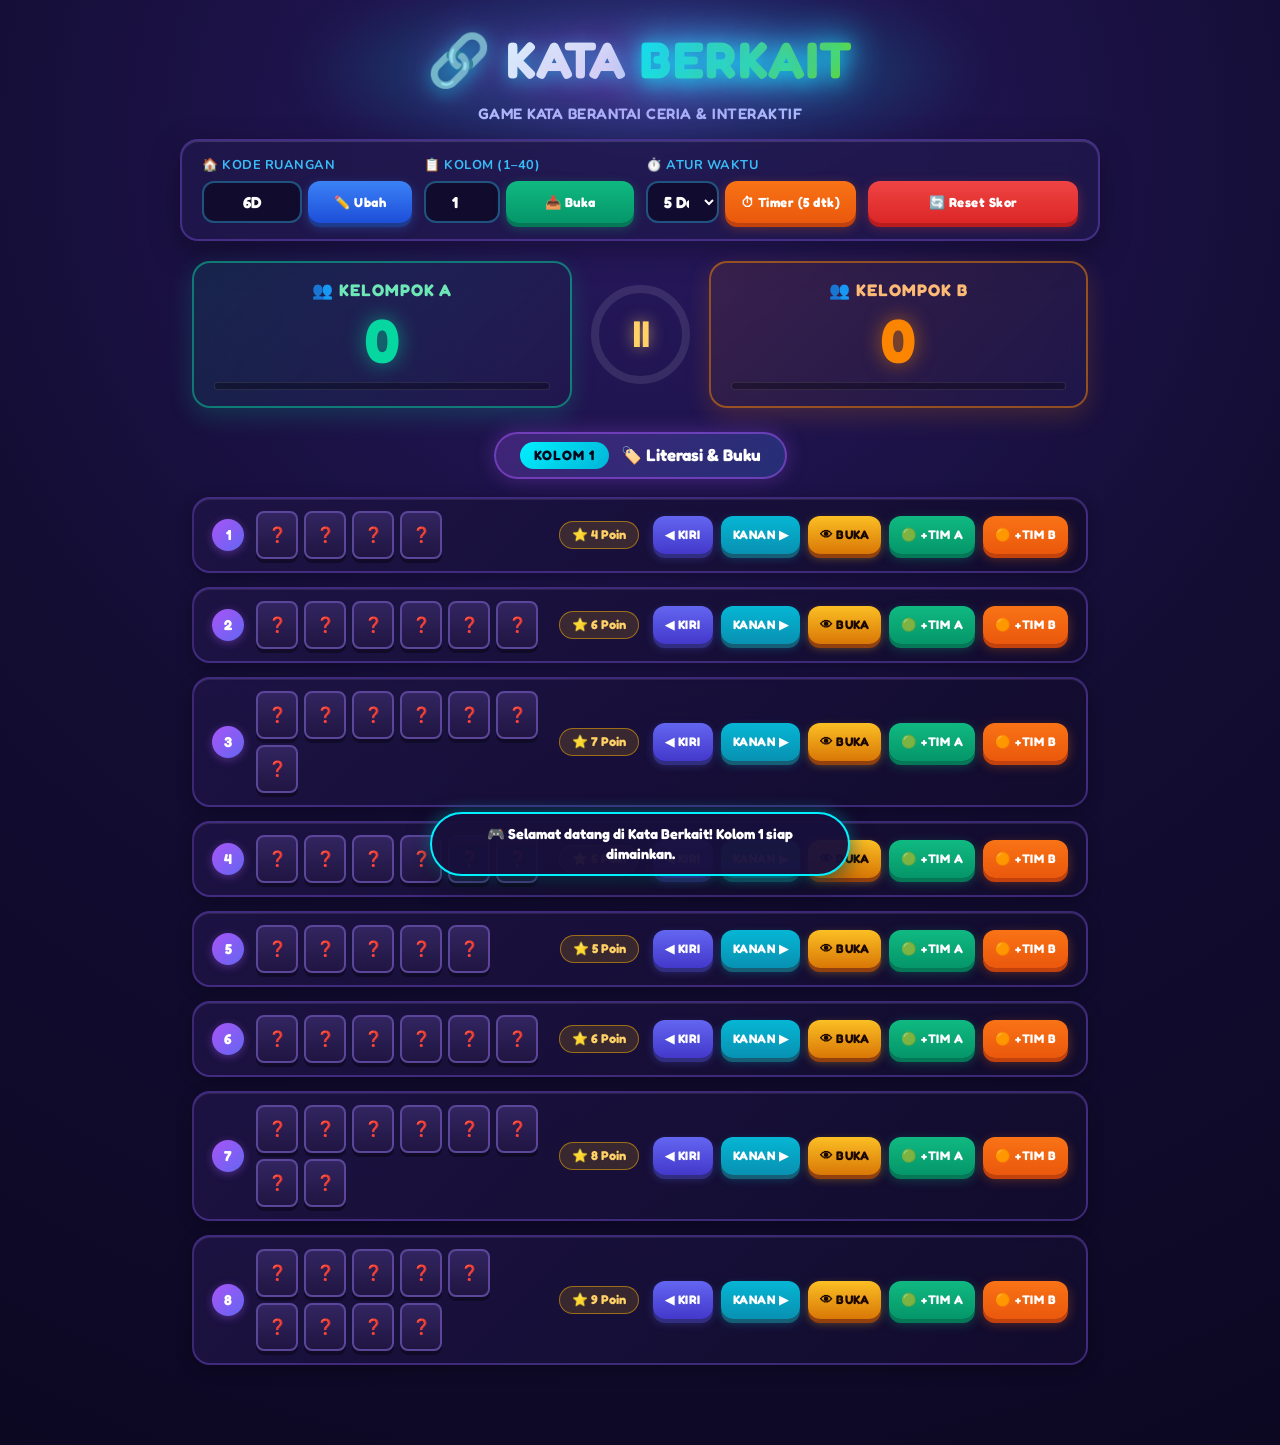
<file: index.html>
<!DOCTYPE html>
<html lang="id">
<head>
  <meta charset="UTF-8" />
  <meta name="viewport" content="width=device-width, initial-scale=1.0" />
  <title>Kata Berkait – Game Interaktif Kelompok</title>
  <meta name="description" content="Game Kata Berkait interaktif untuk dua kelompok. Tebak kata berantai, raih poin tertinggi!" />
  <link rel="preconnect" href="https://fonts.googleapis.com" />
  <link rel="preconnect" href="https://fonts.gstatic.com" crossorigin />
  <link href="https://fonts.googleapis.com/css2?family=Fredoka:wght@400;500;600;700&family=Nunito:wght@400;600;700;800;900&display=swap" rel="stylesheet" />
  <link rel="stylesheet" href="style.css" />
</head>
<body>

<!-- Animated Background Particles -->
<div class="particles" id="particles"></div>

<!-- Header -->
<header class="site-header">
  <div class="header-glow"></div>
  <div class="logo-wrap">
    <h1 class="logo-text">🔗 KATA <span class="accent">BERKAIT</span></h1>
  </div>
  <p class="logo-sub">Game Kata Berantai Ceria &amp; Interaktif</p>
</header>

<!-- Control Panel -->
<section class="control-panel glass-card">
  <div class="control-grid">
    <div class="control-item">
      <label class="ctrl-label" for="roomCode">🏠 Kode Ruangan</label>
      <div class="input-btn-group">
        <input id="roomCode" class="ctrl-input" type="text" value="6D" maxlength="6" placeholder="6D" />
        <button class="btn btn-blue btn-action" onclick="changeRoomCode()" id="btnUbahKode">✏️ Ubah</button>
      </div>
    </div>
    <div class="control-item">
      <label class="ctrl-label" for="colSelect">📋 Kolom (1–40)</label>
      <div class="input-btn-group">
        <input id="colSelect" class="ctrl-input ctrl-input--sm" type="number" min="1" max="40" value="1" />
        <button class="btn btn-green btn-action" onclick="loadSoal()" id="btnLoadSoal">📥 Buka</button>
      </div>
    </div>
    <div class="control-item">
      <label class="ctrl-label" for="timerDuration">⏱️ Atur Waktu</label>
      <div class="input-btn-group">
        <select id="timerDuration" class="ctrl-input" onchange="changeTimerDuration()">
          <option value="5" selected>5 Detik</option>
          <option value="10">10 Detik</option>
          <option value="15">15 Detik</option>
          <option value="20">20 Detik</option>
          <option value="25">25 Detik</option>
          <option value="30">30 Detik</option>
        </select>
        <button class="btn btn-orange pulse-btn btn-action" onclick="startTimer()" id="btnTimer">⏱️ Mulai</button>
      </div>
    </div>
    <div class="control-item control-item--actions">
      <button class="btn btn-red btn-action-wide" onclick="resetSkor()" id="btnReset">🔄 Reset Skor</button>
    </div>
  </div>
</section>

<!-- Scoreboard -->
<section class="scoreboard">
  <div class="score-card glass-card team-a" id="scoreCardA">
    <div class="team-label">👥 KELOMPOK A</div>
    <div class="team-score" id="scoreA">0</div>
    <div class="team-bar"><div class="team-bar-fill bar-a" id="barA" style="width:0%"></div></div>
  </div>

  <!-- Timer Circle -->
  <div class="timer-wrap">
    <svg class="timer-ring" viewBox="0 0 120 120">
      <circle class="ring-bg" cx="60" cy="60" r="52"/>
      <circle class="ring-progress" id="ringProgress" cx="60" cy="60" r="52"
              stroke-dasharray="326.7" stroke-dashoffset="326.7"/>
    </svg>
    <div class="timer-display" id="timerDisplay">⏸</div>
  </div>

  <div class="score-card glass-card team-b" id="scoreCardB">
    <div class="team-label">👥 KELOMPOK B</div>
    <div class="team-score" id="scoreB">0</div>
    <div class="team-bar"><div class="team-bar-fill bar-b" id="barB" style="width:0%"></div></div>
  </div>
</section>

<!-- Game Board -->
<main class="game-board" id="gameBoard">
  <div class="board-title">📌 Soal Belum Dimuat — Klik "Load Soal" untuk Memulai</div>
</main>

<!-- Toast Notification -->
<div class="toast" id="toast"></div>

<!-- Modal Konfirmasi -->
<div class="modal-overlay" id="modalOverlay">
  <div class="modal glass-card">
    <div class="modal-icon" id="modalIcon">⚠️</div>
    <h2 class="modal-title" id="modalTitle">Konfirmasi</h2>
    <p class="modal-msg" id="modalMsg">Yakin reset semua skor?</p>
    <div class="modal-actions">
      <button class="btn btn-red" onclick="confirmModal()" id="btnConfirmYes">✔ Ya, Lanjutkan</button>
      <button class="btn btn-blue" onclick="closeModal()">✖ Batal</button>
    </div>
  </div>
</div>

<!-- Winner Banner -->
<div class="winner-overlay" id="winnerOverlay">
  <div class="winner-card glass-card">
    <div class="fireworks" id="fireworks"></div>
    <div class="winner-crown">🏆</div>
    <h2 class="winner-title" id="winnerTitle">KELOMPOK A MENANG!</h2>
    <p class="winner-score" id="winnerScore">Skor: 42</p>
    <button class="btn btn-green" onclick="closeWinner()">🎮 Main Lagi</button>
  </div>
</div>

<script src="soal-data.js"></script>
<script src="app.js"></script>
</body>
</html>
</file>
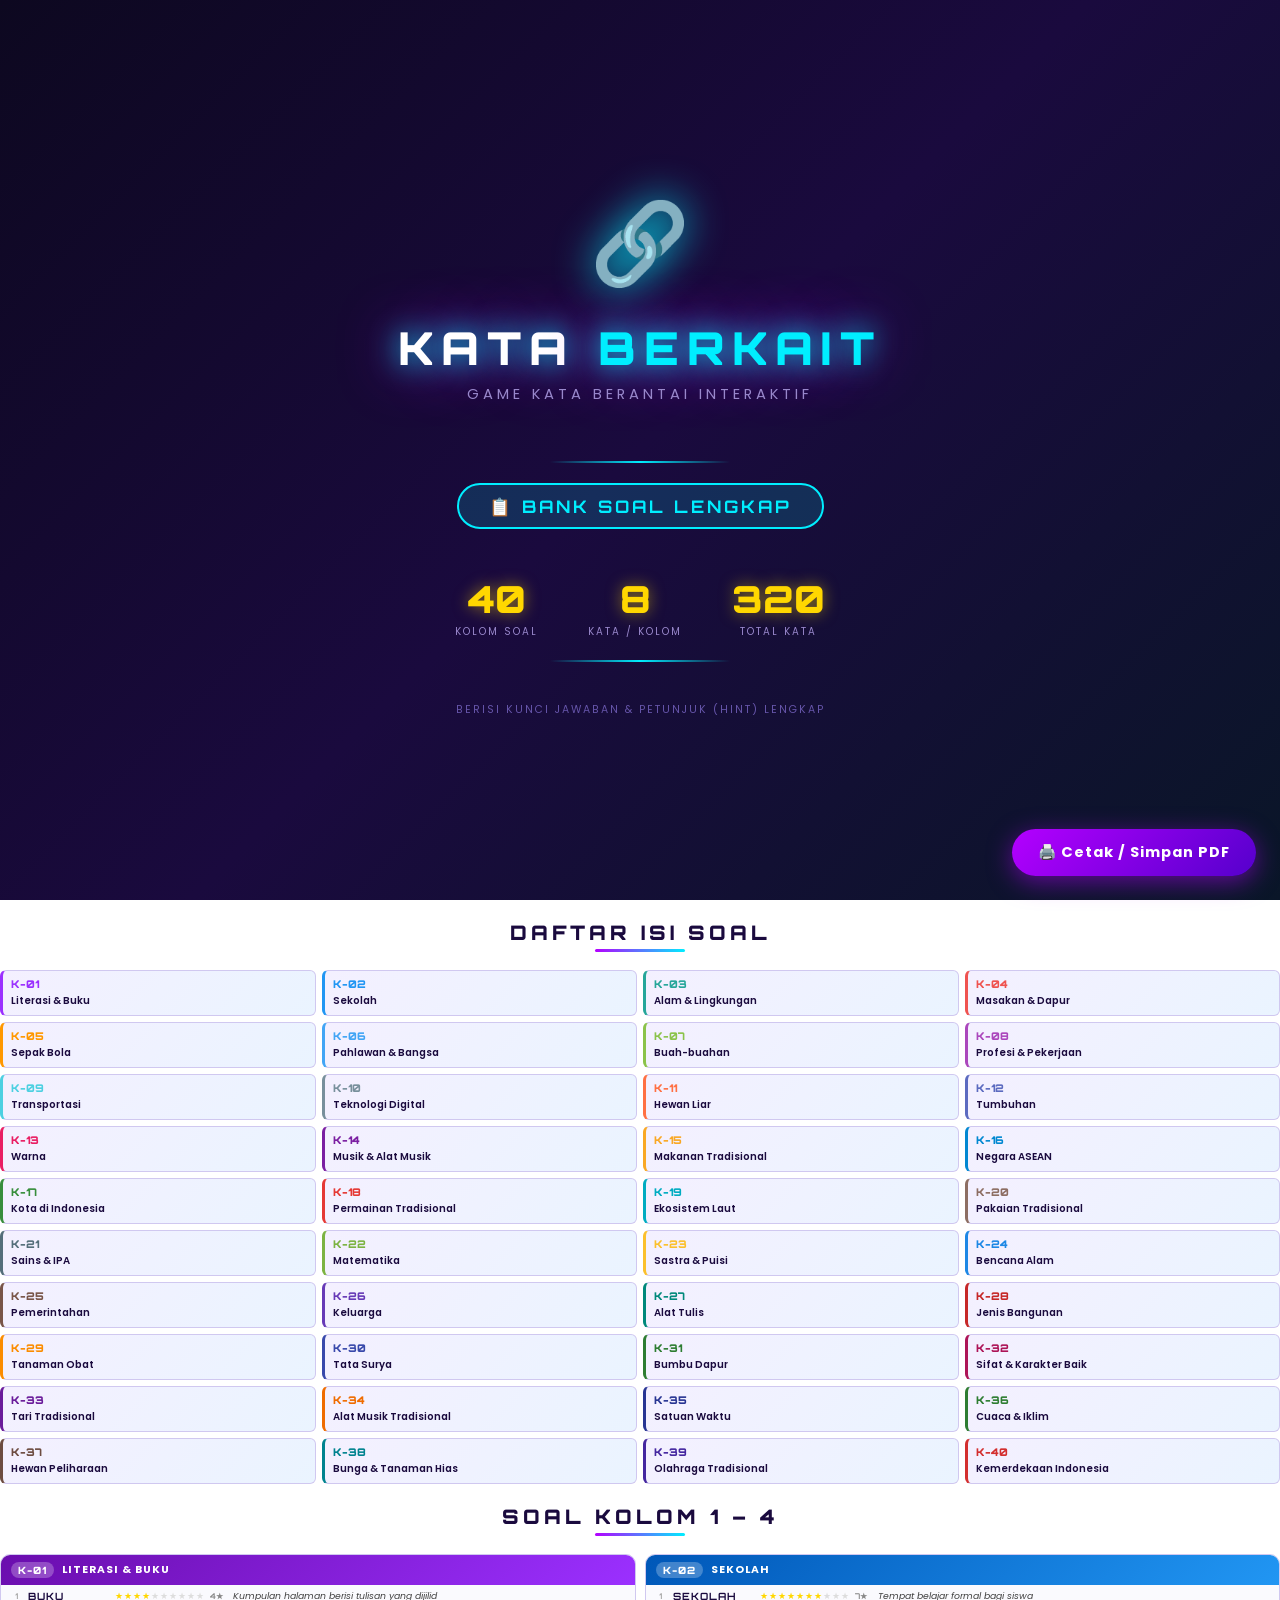
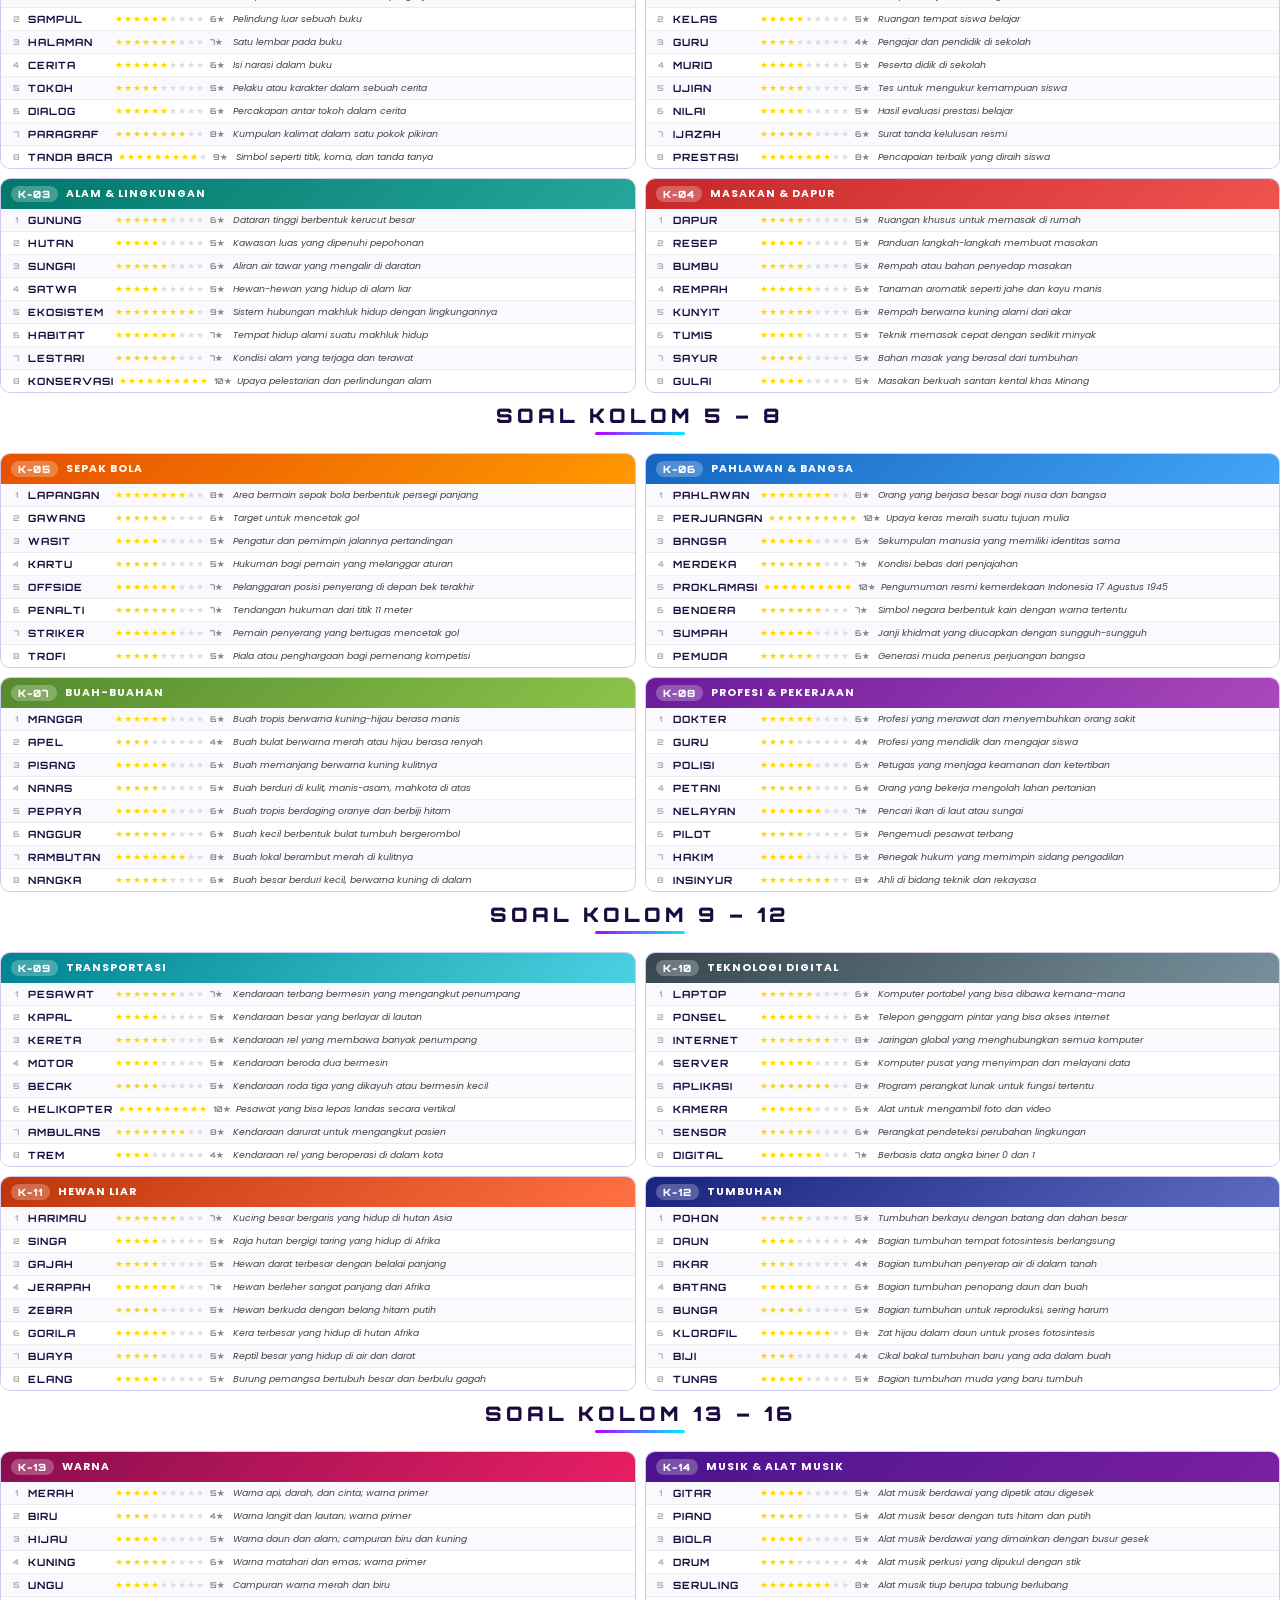
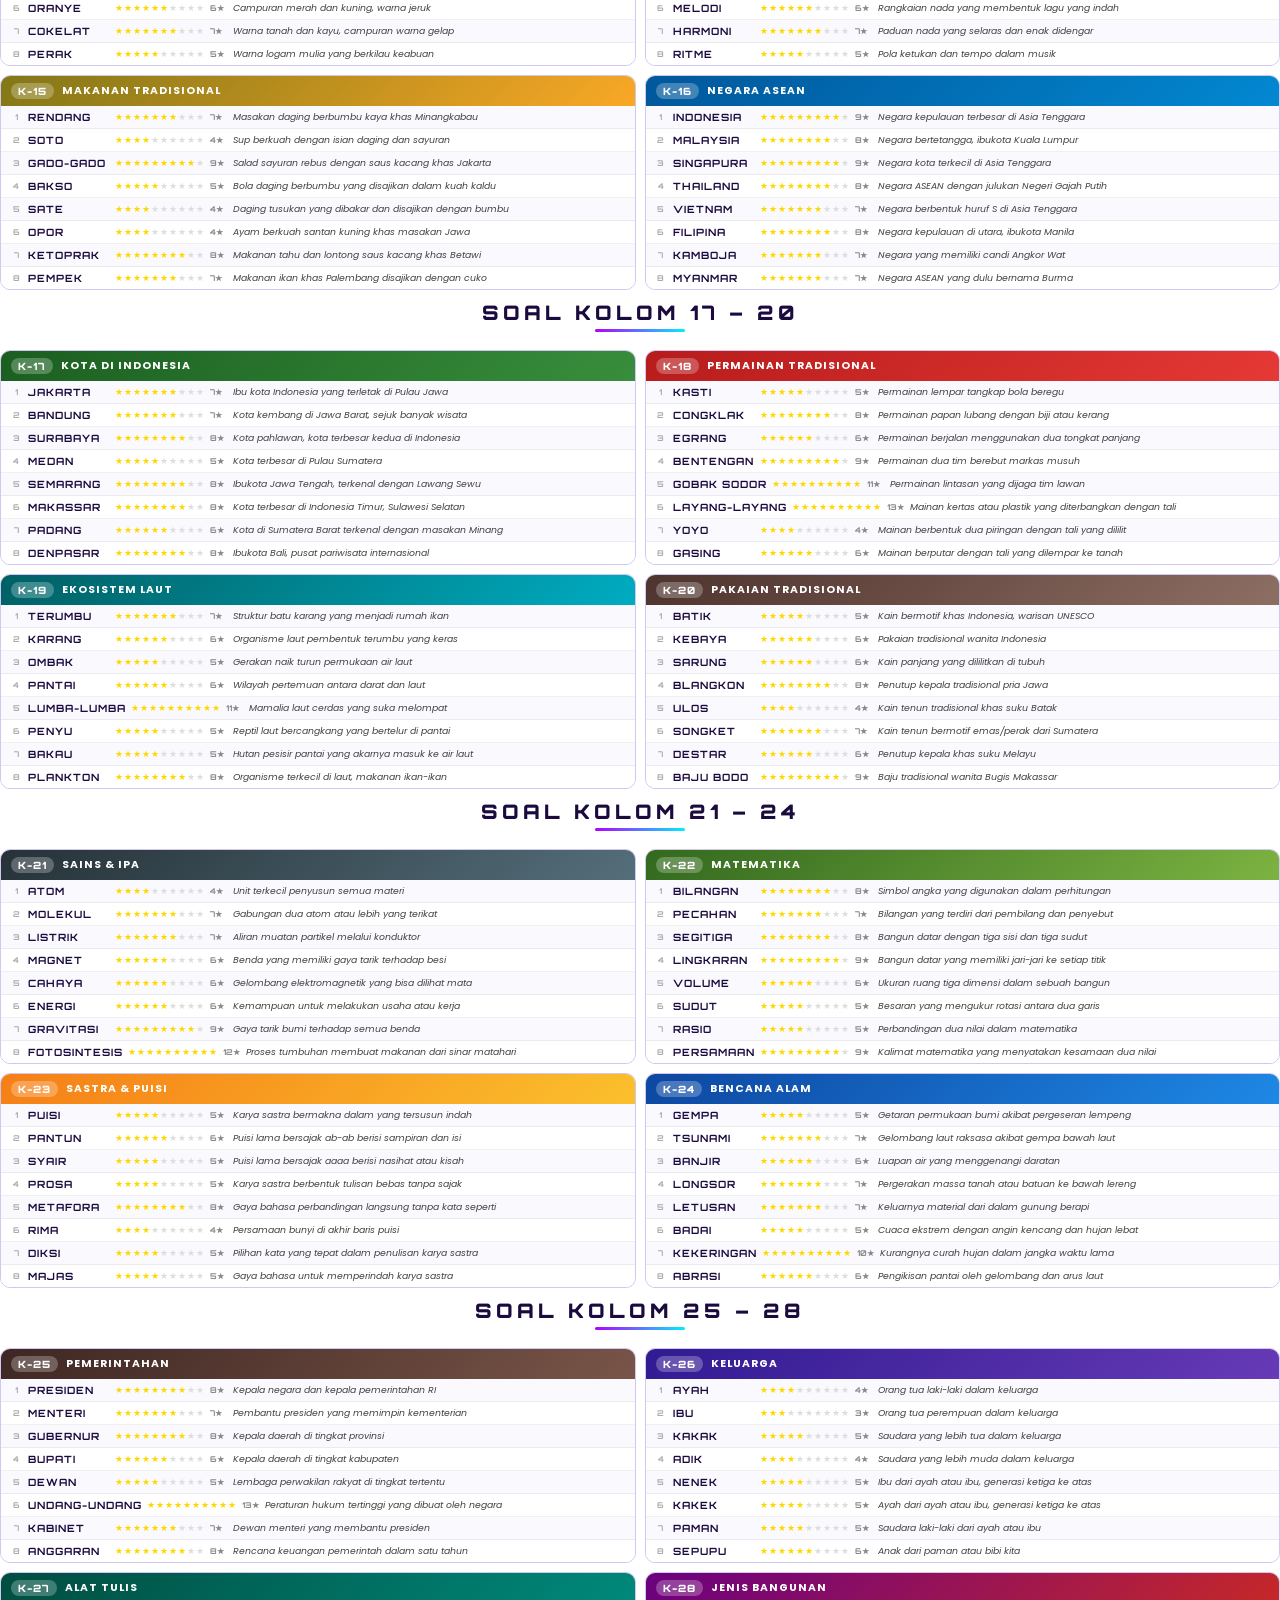
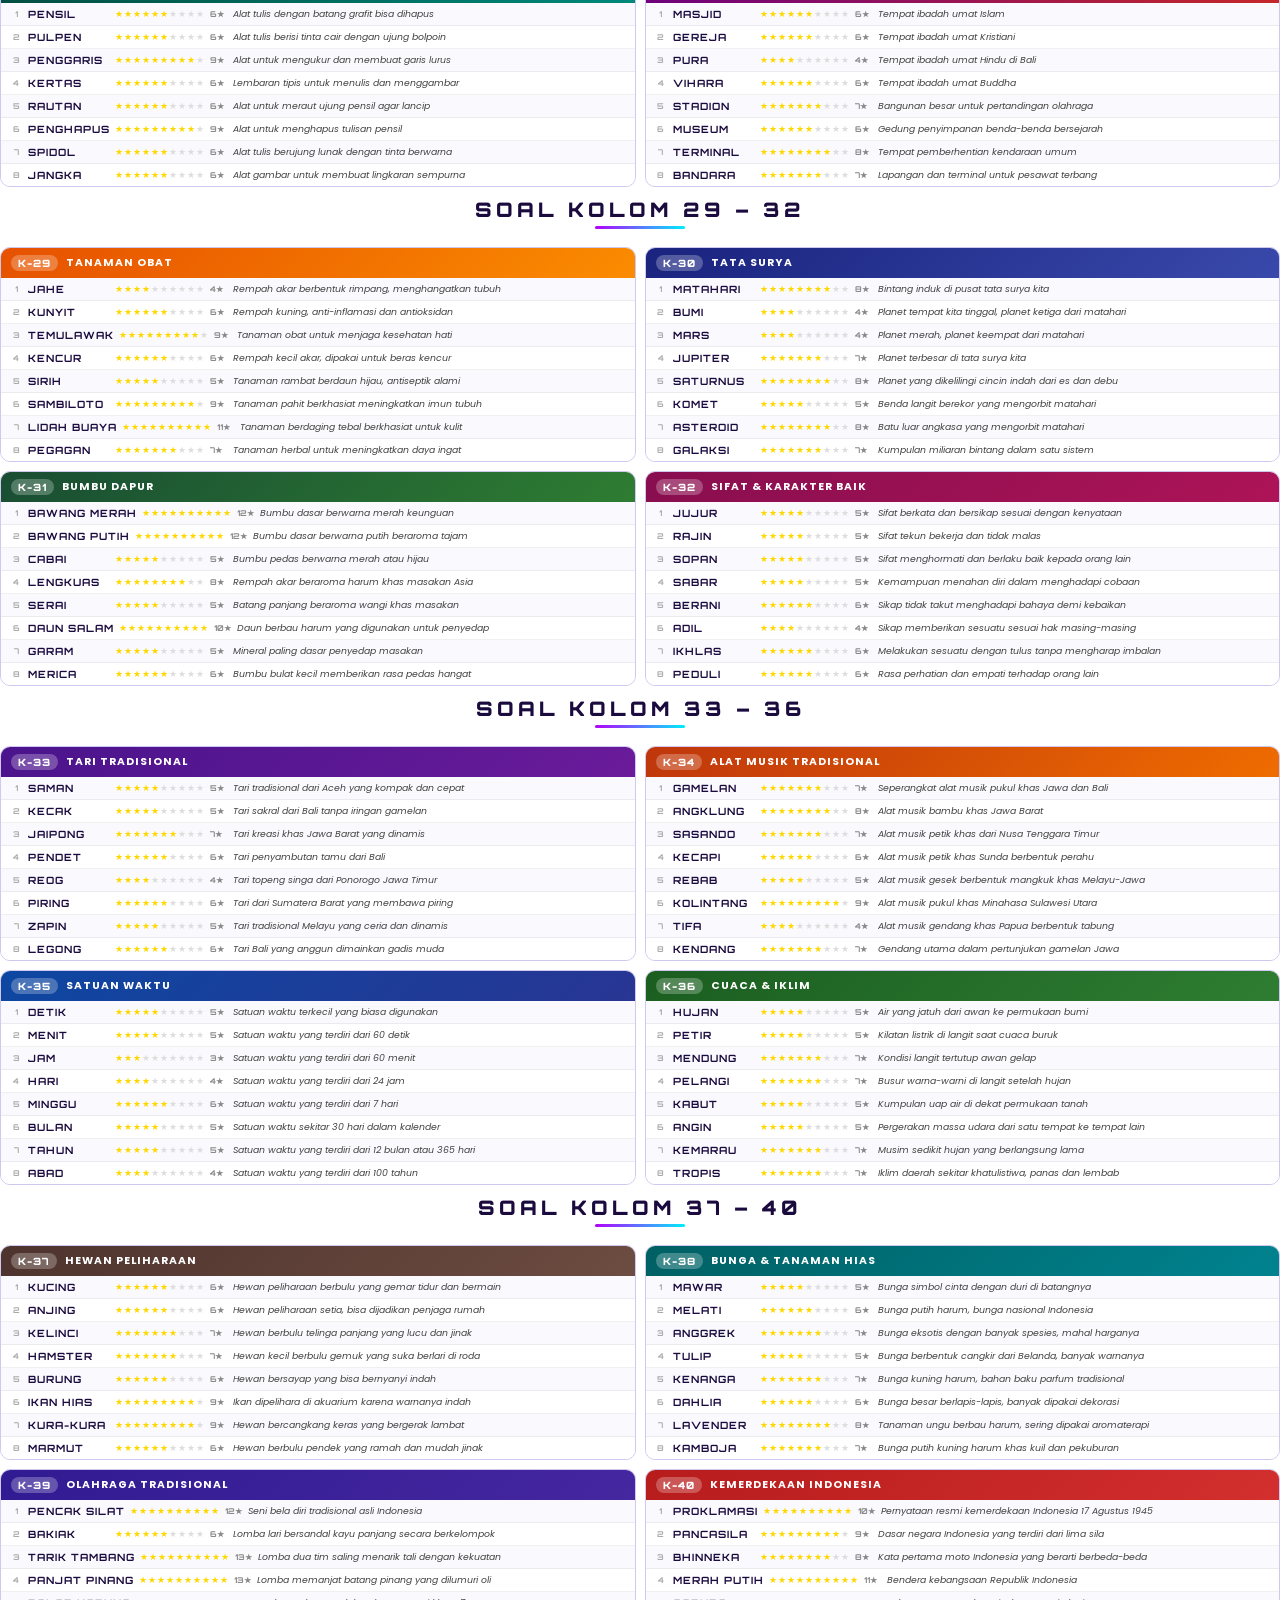
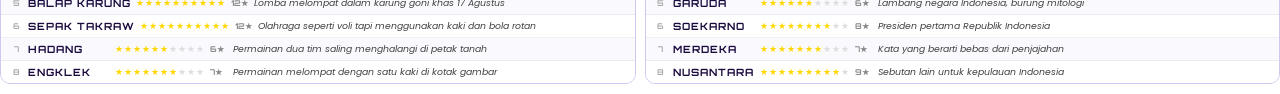
<file: soal.html>
<!DOCTYPE html>
<html lang="id">
<head>
<meta charset="UTF-8"/>
<title>40 Soal – Game Kata Berkait</title>
<style>
  @import url('https://fonts.googleapis.com/css2?family=Poppins:wght@400;600;700;800&family=Orbitron:wght@700;900&display=swap');

  @page { size: A4; margin: 14mm 12mm; }
  @media print {
    .no-print { display: none !important; }
    .page-break { page-break-before: always; }
    body { -webkit-print-color-adjust: exact; print-color-adjust: exact; }
  }

  *, *::before, *::after { box-sizing: border-box; margin: 0; padding: 0; }
  body { font-family: 'Poppins', sans-serif; background: #fff; color: #1a1a2e; font-size: 9pt; }

  /* ===== COVER ===== */
  .cover {
    min-height: 100vh;
    display: flex; flex-direction: column;
    align-items: center; justify-content: center;
    background: linear-gradient(135deg,#0d0820,#1a0a3e,#0a1628);
    color: #fff; text-align: center; padding: 40px;
    page-break-after: always;
  }
  .cover-icon { font-size: 60pt; margin-bottom: 16px; filter: drop-shadow(0 0 20px #00eeff); }
  .cover-title {
    font-family: 'Orbitron', sans-serif;
    font-size: 34pt; font-weight: 900; letter-spacing: 8px;
    text-shadow: 0 0 30px #00eeff, 0 0 60px #b400ff;
    margin-bottom: 8px;
  }
  .cover-title span { color: #00eeff; }
  .cover-sub { font-size: 11pt; letter-spacing: 4px; color: #9988cc; text-transform: uppercase; margin-bottom: 36px; }
  .cover-badge {
    display: inline-block;
    background: rgba(0,238,255,.15); border: 2px solid #00eeff;
    border-radius: 50px; padding: 10px 30px;
    font-family: 'Orbitron', sans-serif; font-size: 13pt; font-weight: 700;
    color: #00eeff; letter-spacing: 3px; margin-bottom: 40px;
  }
  .cover-divider {
    width: 180px; height: 2px;
    background: linear-gradient(90deg,transparent,#00eeff,transparent);
    margin: 20px auto;
  }
  .cover-stats { display: flex; gap: 50px; justify-content: center; margin-top: 6px; }
  .stat-num {
    font-family: 'Orbitron', sans-serif; font-size: 28pt; font-weight: 900;
    color: #ffd700; text-shadow: 0 0 15px rgba(255,215,0,.5);
    display: block;
  }
  .stat-lbl { font-size: 7.5pt; color: #9988cc; letter-spacing: 2px; text-transform: uppercase; margin-top: 2px; }
  .cover-note { font-size: 8pt; color: #6655aa; letter-spacing: 2px; text-transform: uppercase; margin-top: 20px; }

  /* ===== TABLE OF CONTENTS ===== */
  .toc-page { padding: 20px 0; page-break-after: always; }
  .page-title {
    font-family: 'Orbitron', sans-serif; font-size: 15pt; font-weight: 900;
    color: #1a0a3e; letter-spacing: 4px; text-align: center; margin-bottom: 4px;
  }
  .title-bar {
    width: 90px; height: 3px;
    background: linear-gradient(90deg,#b400ff,#00eeff);
    border-radius: 99px; margin: 0 auto 18px;
  }
  .toc-grid {
    display: grid; grid-template-columns: repeat(4,1fr); gap: 6px;
  }
  .toc-item {
    background: linear-gradient(135deg,#f4f0ff,#eaf4ff);
    border: 1px solid #d0c8f0; border-left: 3px solid;
    border-radius: 6px; padding: 6px 8px; font-size: 7.5pt;
  }
  .toc-num { font-family:'Orbitron',sans-serif; font-weight:900; font-size:8pt; }
  .toc-tema { font-weight:600; color:#1a0a3e; }

  /* ===== SOAL GRID ===== */
  .page-section { margin-bottom: 10px; }
  .soal-grid { display: grid; grid-template-columns: 1fr 1fr; gap: 9px; }
  .kolom-card { border: 1.5px solid #d0c8f0; border-radius: 10px; overflow: hidden; break-inside: avoid; }
  .kolom-header { display:flex; align-items:center; gap:8px; padding:7px 10px; color:#fff; }
  .kolom-num {
    font-family:'Orbitron',sans-serif; font-size:7.5pt; font-weight:900;
    background:rgba(255,255,255,.25); border-radius:50px; padding:2px 7px; letter-spacing:1px;
  }
  .kolom-tema { font-weight:700; font-size:8pt; letter-spacing:1px; text-transform:uppercase; flex:1; }

  /* ===== WORD ROW ===== */
  .word-row { display:flex; align-items:center; padding:4px 8px; border-bottom:1px solid rgba(0,0,0,.06); gap:5px; }
  .word-row:last-child { border-bottom:none; }
  .w-idx { font-family:'Orbitron',sans-serif; font-size:6pt; font-weight:700; color:#aaa; min-width:14px; text-align:center; }
  .w-kata { font-family:'Orbitron',sans-serif; font-weight:700; font-size:7.5pt; min-width:82px; letter-spacing:1px; color:#1a0a3e; }
  .w-stars { min-width:54px; font-size:7pt; letter-spacing:1px; }
  .star { color:#ffd700; } .star-e { color:#ddd; }
  .w-pts { font-family:'Orbitron',sans-serif; font-size:6pt; font-weight:700; color:#888; min-width:18px; }
  .w-hint { font-size:7pt; color:#444; font-style:italic; flex:1; line-height:1.3; }

  /* ===== GRADIENT HEADERS ===== */
  .g1{background:linear-gradient(135deg,#6a0dad,#9b30ff);}
  .g2{background:linear-gradient(135deg,#0057b8,#2196f3);}
  .g3{background:linear-gradient(135deg,#00796b,#26a69a);}
  .g4{background:linear-gradient(135deg,#c62828,#ef5350);}
  .g5{background:linear-gradient(135deg,#e65100,#ff9800);}
  .g6{background:linear-gradient(135deg,#1565c0,#42a5f5);}
  .g7{background:linear-gradient(135deg,#558b2f,#8bc34a);}
  .g8{background:linear-gradient(135deg,#6a1b9a,#ab47bc);}
  .g9{background:linear-gradient(135deg,#00838f,#4dd0e1);}
  .g10{background:linear-gradient(135deg,#37474f,#78909c);}
  .g11{background:linear-gradient(135deg,#bf360c,#ff7043);}
  .g12{background:linear-gradient(135deg,#1a237e,#5c6bc0);}
  .g13{background:linear-gradient(135deg,#880e4f,#e91e63);}
  .g14{background:linear-gradient(135deg,#4a148c,#7b1fa2);}
  .g15{background:linear-gradient(135deg,#827717,#f9a825);}
  .g16{background:linear-gradient(135deg,#01579b,#0288d1);}
  .g17{background:linear-gradient(135deg,#1b5e20,#388e3c);}
  .g18{background:linear-gradient(135deg,#b71c1c,#e53935);}
  .g19{background:linear-gradient(135deg,#006064,#00acc1);}
  .g20{background:linear-gradient(135deg,#4e342e,#8d6e63);}
  .g21{background:linear-gradient(135deg,#263238,#546e7a);}
  .g22{background:linear-gradient(135deg,#33691e,#7cb342);}
  .g23{background:linear-gradient(135deg,#f57f17,#fbc02d);}
  .g24{background:linear-gradient(135deg,#0d47a1,#1e88e5);}
  .g25{background:linear-gradient(135deg,#3e2723,#795548);}
  .g26{background:linear-gradient(135deg,#311b92,#673ab7);}
  .g27{background:linear-gradient(135deg,#004d40,#00897b);}
  .g28{background:linear-gradient(135deg,#6a0080,#c62828);}
  .g29{background:linear-gradient(135deg,#e65100,#fb8c00);}
  .g30{background:linear-gradient(135deg,#1a237e,#3949ab);}
  .g31{background:linear-gradient(135deg,#194d33,#2e7d32);}
  .g32{background:linear-gradient(135deg,#880e4f,#ad1457);}
  .g33{background:linear-gradient(135deg,#4a148c,#6a1b9a);}
  .g34{background:linear-gradient(135deg,#bf360c,#ef6c00);}
  .g35{background:linear-gradient(135deg,#0d47a1,#283593);}
  .g36{background:linear-gradient(135deg,#1b5e20,#2e7d32);}
  .g37{background:linear-gradient(135deg,#4e342e,#6d4c41);}
  .g38{background:linear-gradient(135deg,#006064,#00838f);}
  .g39{background:linear-gradient(135deg,#311b92,#4527a0);}
  .g40{background:linear-gradient(135deg,#b71c1c,#d32f2f);}

  /* ===== PRINT BUTTON ===== */
  .print-btn {
    position:fixed; bottom:24px; right:24px;
    background:linear-gradient(135deg,#b400ff,#5500cc);
    color:#fff; border:none; border-radius:50px;
    padding:13px 26px; font-size:11pt; font-weight:700;
    cursor:pointer; box-shadow:0 6px 24px rgba(180,0,255,.5);
    font-family:'Poppins',sans-serif; letter-spacing:1px; z-index:999;
    transition:transform .2s;
  }
  .print-btn:hover { transform:scale(1.06); }
</style>
</head>
<body>

<!-- COVER -->
<div class="cover">
  <div class="cover-icon">🔗</div>
  <div class="cover-title">KATA <span>BERKAIT</span></div>
  <div class="cover-sub">Game Kata Berantai Interaktif</div>
  <div class="cover-divider"></div>
  <div class="cover-badge">📋 BANK SOAL LENGKAP</div>
  <div class="cover-stats">
    <div><span class="stat-num">40</span><div class="stat-lbl">Kolom Soal</div></div>
    <div><span class="stat-num">8</span><div class="stat-lbl">Kata / Kolom</div></div>
    <div><span class="stat-num">320</span><div class="stat-lbl">Total Kata</div></div>
  </div>
  <div class="cover-divider"></div>
  <div class="cover-note">Berisi kunci jawaban &amp; petunjuk (hint) lengkap</div>
</div>

<!-- DAFTAR ISI -->
<div class="toc-page">
  <div class="page-title">DAFTAR ISI SOAL</div>
  <div class="title-bar"></div>
  <div class="toc-grid" id="tocGrid"></div>
</div>

<!-- SOAL CONTAINER -->
<div id="soalContainer"></div>

<!-- TOMBOL CETAK -->
<button class="print-btn no-print" onclick="window.print()">🖨️ Cetak / Simpan PDF</button>

<script src="soal-data.js"></script>
<script>
const SOAL = SOAL_DATA;

// --- Daftar Isi ---
const tocColors = ['#9b30ff','#2196f3','#26a69a','#ef5350','#ff9800','#42a5f5','#8bc34a','#ab47bc','#4dd0e1','#78909c','#ff7043','#5c6bc0','#e91e63','#7b1fa2','#f9a825','#0288d1','#388e3c','#e53935','#00acc1','#8d6e63','#546e7a','#7cb342','#fbc02d','#1e88e5','#795548','#673ab7','#00897b','#c62828','#fb8c00','#3949ab','#2e7d32','#ad1457','#6a1b9a','#ef6c00','#283593','#2e7d32','#6d4c41','#00838f','#4527a0','#d32f2f'];
const tocEl = document.getElementById('tocGrid');
SOAL.forEach((s,i)=>{
  const d=document.createElement('div');
  d.className='toc-item';
  d.style.borderLeftColor=tocColors[i];
  d.innerHTML=`<span class="toc-num" style="color:${tocColors[i]}">K-${String(i+1).padStart(2,'0')}</span><br><span class="toc-tema">${s.tema}</span>`;
  tocEl.appendChild(d);
});

// --- Soal Pages ---
function stars(n){
  let s='';const m=Math.min(n,10);
  for(let i=1;i<=10;i++) s+=`<span class="${i<=m?'star':'star-e'}">★</span>`;
  return s;
}

const sc=document.getElementById('soalContainer');
let html='';
for(let i=0;i<SOAL.length;i++){
  if(i%4===0){
    if(i>0) html+='</div></div>';
    const from=i+1, to=Math.min(i+4,SOAL.length);
    html+=`<div class="page-section${i>0?' page-break':''}">`;
    html+=`<div class="page-title">SOAL KOLOM ${from} – ${to}</div><div class="title-bar"></div>`;
    html+=`<div class="soal-grid">`;
  }
  const col=SOAL[i];
  html+=`<div class="kolom-card">
    <div class="kolom-header ${col.g}">
      <span class="kolom-num">K-${String(i+1).padStart(2,'0')}</span>
      <span class="kolom-tema">${col.tema}</span>
    </div>
    <div class="kolom-body">`;
  col.soal.forEach((w,wi)=>{
    html+=`<div class="word-row" style="background:${wi%2===0?'#fafafe':'#fff'}">
      <span class="w-idx">${wi+1}</span>
      <span class="w-kata">${w.k}</span>
      <span class="w-stars">${stars(w.b)}</span>
      <span class="w-pts">${w.b}★</span>
      <span class="w-hint">${w.h}</span>
    </div>`;
  });
  html+=`</div></div>`;
}
html+='</div></div>';
sc.innerHTML=html;
</script>
</body>
</html>
</file>
<file: style.css>
/* ============================================================
   KATA BERKAIT — Stylesheet (Desain Ceria, Menarik & 100% Responsif)
   Tema: Playful Arcade / Kid-Friendly Learning Game
   Font: Fredoka & Nunito
   ============================================================ */

/* ---------- CSS Variables ---------- */
:root {
  --bg-deep:      #0c0b24;
  --bg-mid:       #18123c;
  --bg-surface:   #21184d;
  --bg-card:      rgba(33, 24, 77, 0.75);
  --border-card:  rgba(138, 92, 246, 0.35);

  --color-purple: #9d4edd;
  --color-cyan:   #00f0ff;
  --color-blue:   #2563eb;
  --color-gold:   #ffb703;
  --color-yellow: #ffd166;
  --color-green:  #06d6a0;
  --color-red:    #ef476f;
  --color-orange: #fb8500;

  --team-a-color: #06d6a0;
  --team-b-color: #fb8500;

  --text-main:    #ffffff;
  --text-muted:   #c4b5fd;
  --text-dim:     #8b7ab8;

  --radius-xs: 8px;
  --radius-sm: 12px;
  --radius-md: 18px;
  --radius-lg: 26px;
  --radius-full: 9999px;

  --font-head: 'Fredoka', 'Nunito', sans-serif;
  --font-body: 'Nunito', -apple-system, BlinkMacSystemFont, sans-serif;
}

/* ---------- Reset & Base ---------- */
*, *::before, *::after {
  box-sizing: border-box;
  margin: 0;
  padding: 0;
  -webkit-tap-highlight-color: transparent;
}

body {
  font-family: var(--font-body);
  background: radial-gradient(circle at 50% 10%, #281961 0%, #130d33 50%, #0c0822 100%);
  color: var(--text-main);
  min-height: 100vh;
  overflow-x: hidden;
  position: relative;
  line-height: 1.4;
  padding-bottom: 50px;
}

/* ============================================================
   BACKGROUND BUBBLE PARTICLES
   ============================================================ */
.particles {
  position: fixed;
  inset: 0;
  pointer-events: none;
  z-index: 0;
  overflow: hidden;
}
.particle {
  position: absolute;
  border-radius: 50%;
  animation: float-bubble linear infinite;
  opacity: 0;
  filter: blur(1px);
}
@keyframes float-bubble {
  0%   { transform: translateY(110vh) scale(0.3); opacity: 0; }
  15%  { opacity: 0.55; }
  85%  { opacity: 0.45; }
  100% { transform: translateY(-10vh) scale(1.1); opacity: 0; }
}

/* ============================================================
   SITE HEADER
   ============================================================ */
.site-header {
  position: relative;
  text-align: center;
  padding: 24px 16px 16px;
  z-index: 10;
}
.header-glow {
  position: absolute;
  top: -20px;
  left: 50%;
  transform: translateX(-50%);
  width: clamp(280px, 80vw, 700px);
  height: 180px;
  background: radial-gradient(ellipse, rgba(157, 78, 221, 0.45) 0%, rgba(0, 240, 255, 0.15) 45%, transparent 70%);
  pointer-events: none;
  filter: blur(25px);
}
.logo-wrap {
  display: inline-flex;
  align-items: center;
  justify-content: center;
  gap: 12px;
  margin-bottom: 4px;
}
.logo-icon {
  font-size: clamp(1.8rem, 4vw, 2.6rem);
  animation: wiggle 3s ease-in-out infinite;
}
@keyframes wiggle {
  0%, 100% { transform: rotate(0deg) scale(1); }
  25%      { transform: rotate(-10deg) scale(1.1); }
  75%      { transform: rotate(10deg) scale(1.1); }
}

.logo-text {
  font-family: var(--font-head);
  font-size: clamp(1.6rem, 5.2vw, 3.2rem);
  font-weight: 800;
  letter-spacing: 1.5px;
  color: #ffffff;
  text-shadow: 0 4px 18px rgba(0, 240, 255, 0.55), 0 0 40px rgba(157, 78, 221, 0.6);
  user-select: none;
}
.logo-text .accent {
  background: linear-gradient(135deg, #00f0ff 0%, #70e000 100%);
  -webkit-background-clip: text;
  -webkit-text-fill-color: transparent;
  filter: drop-shadow(0 0 16px rgba(0, 240, 255, 0.8));
}
.logo-sub {
  font-family: var(--font-head);
  font-size: clamp(0.72rem, 2.2vw, 0.95rem);
  color: var(--text-muted);
  letter-spacing: 0.5px;
  text-transform: uppercase;
  font-weight: 600;
  max-width: 92vw;
  margin: 4px auto 0;
  line-height: 1.3;
}

/* ============================================================
   GLASS CARD CONTAINER
   ============================================================ */
.glass-card {
  background: var(--bg-card);
  backdrop-filter: blur(14px);
  -webkit-backdrop-filter: blur(14px);
  border: 2px solid var(--border-card);
  border-radius: var(--radius-md);
  box-shadow: 0 10px 30px rgba(0, 0, 0, 0.35), inset 0 1px 1px rgba(255, 255, 255, 0.15);
}

/* ============================================================
   CONTROL PANEL (Grid Responsif & Touch Friendly)
   ============================================================ */
.control-panel {
  max-width: 920px;
  margin: 0 auto 20px;
  padding: 16px 20px;
  position: relative;
  z-index: 10;
  width: calc(100% - 24px);
}
.control-grid {
  display: grid;
  grid-template-columns: repeat(auto-fit, minmax(190px, 1fr));
  gap: 12px;
  align-items: end;
}
.control-item {
  display: flex;
  flex-direction: column;
  gap: 6px;
}
.control-item--actions {
  display: flex;
  flex-direction: row;
  gap: 8px;
}
.ctrl-label {
  font-size: 0.8rem;
  font-weight: 700;
  color: #38bdf8;
  letter-spacing: 0.5px;
  text-transform: uppercase;
  display: flex;
  align-items: center;
  gap: 4px;
}
.input-btn-group {
  display: flex;
  align-items: stretch;
  gap: 6px;
  width: 100%;
}
.ctrl-input {
  background: rgba(12, 8, 34, 0.7);
  border: 2px solid rgba(56, 189, 248, 0.4);
  border-radius: var(--radius-sm);
  color: #fff;
  font-family: var(--font-head);
  font-size: 1rem;
  font-weight: 700;
  padding: 8px 12px;
  outline: none;
  flex: 1;
  min-width: 0;
  text-align: center;
  transition: all 0.2s ease;
  height: 42px;
}
.ctrl-input--sm {
  max-width: 76px;
}
.ctrl-input:focus {
  border-color: #38bdf8;
  box-shadow: 0 0 12px rgba(56, 189, 248, 0.5);
  background: rgba(12, 8, 34, 0.9);
}

/* ============================================================
   TACTILE 3D BUTTONS (Playful & Bouncy)
   ============================================================ */
.btn {
  font-family: var(--font-head);
  font-size: 0.82rem;
  font-weight: 700;
  letter-spacing: 0.5px;
  padding: 0 16px;
  height: 42px;
  display: inline-flex;
  align-items: center;
  justify-content: center;
  border: none;
  border-radius: var(--radius-sm);
  cursor: pointer;
  user-select: none;
  text-decoration: none;
  white-space: nowrap;
  transition: transform 0.1s ease, box-shadow 0.1s ease, filter 0.15s ease;
  position: relative;
}
.btn:active {
  transform: translateY(3px);
  box-shadow: 0 1px 0 rgba(0,0,0,0.4) !important;
}

.btn-action {
  flex: 1;
}
.btn-action-wide {
  flex: 1;
  text-align: center;
}

/* Button Variants with 3D Bevel & Shadow */
.btn-blue {
  background: linear-gradient(180deg, #3b82f6, #1d4ed8);
  color: #fff;
  box-shadow: 0 4px 0 #1e3a8a, 0 4px 12px rgba(59, 130, 246, 0.35);
}
.btn-blue:hover { filter: brightness(1.1); }

.btn-green {
  background: linear-gradient(180deg, #10b981, #059669);
  color: #fff;
  box-shadow: 0 4px 0 #047857, 0 4px 12px rgba(16, 185, 129, 0.35);
}
.btn-green:hover { filter: brightness(1.1); }

.btn-orange {
  background: linear-gradient(180deg, #f97316, #ea580c);
  color: #fff;
  box-shadow: 0 4px 0 #c2410c, 0 4px 12px rgba(249, 115, 22, 0.35);
}
.btn-orange:hover { filter: brightness(1.1); }

.btn-red {
  background: linear-gradient(180deg, #ef4444, #dc2626);
  color: #fff;
  box-shadow: 0 4px 0 #b91c1c, 0 4px 12px rgba(239, 68, 68, 0.35);
}
.btn-red:hover { filter: brightness(1.1); }

.btn-purple {
  background: linear-gradient(180deg, #a855f7, #7e22ce);
  color: #fff;
  box-shadow: 0 4px 0 #6b21a8, 0 4px 12px rgba(168, 85, 247, 0.35);
}
.btn-purple:hover { filter: brightness(1.1); }

/* Buka dari Kiri */
.btn-buka-kiri {
  background: linear-gradient(180deg, #6366f1, #4338ca);
  color: #fff;
  box-shadow: 0 4px 0 #312e81, 0 4px 10px rgba(99, 102, 241, 0.3);
}
.btn-buka-kiri:hover { filter: brightness(1.12); }
.btn-buka-kiri:disabled {
  opacity: 0.45;
  box-shadow: none;
  cursor: not-allowed;
  transform: none;
  filter: grayscale(0.5);
}

/* Buka dari Kanan */
.btn-buka-kanan {
  background: linear-gradient(180deg, #06b6d4, #0891b2);
  color: #fff;
  box-shadow: 0 4px 0 #155e75, 0 4px 10px rgba(6, 182, 212, 0.3);
}
.btn-buka-kanan:hover { filter: brightness(1.12); }
.btn-buka-kanan:disabled {
  opacity: 0.45;
  box-shadow: none;
  cursor: not-allowed;
  transform: none;
  filter: grayscale(0.5);
}

/* Buka Semua (Reveal All) */
.btn-reveal-all {
  background: linear-gradient(180deg, #fbbf24, #d97706);
  color: #1a0800;
  box-shadow: 0 4px 0 #92400e, 0 4px 10px rgba(251, 191, 36, 0.35);
  font-weight: 800;
}
.btn-reveal-all:hover { filter: brightness(1.12); }
.btn-reveal-all:disabled {
  opacity: 0.45;
  box-shadow: none;
  cursor: not-allowed;
  transform: none;
  filter: grayscale(0.5);
}

.btn-sm {
  height: 38px;
  font-size: 0.78rem;
  padding: 0 12px;
  border-radius: var(--radius-sm);
}

.pulse-btn {
  animation: bouncy-pulse 2s infinite ease-in-out;
}
@keyframes bouncy-pulse {
  0%, 100% { transform: scale(1); }
  50%      { transform: scale(1.03); filter: brightness(1.15); }
}

/* ============================================================
   SCOREBOARD (Grid Responsif 3 Kolom / Stacks on Mobile)
   ============================================================ */
.scoreboard {
  max-width: 920px;
  margin: 0 auto 24px;
  padding: 0 12px;
  position: relative;
  z-index: 10;
  display: grid;
  grid-template-columns: 1fr auto 1fr;
  align-items: center;
  gap: 16px;
}
.score-card {
  padding: 16px 20px;
  text-align: center;
  border-radius: var(--radius-md);
  transition: transform 0.25s cubic-bezier(0.34, 1.56, 0.64, 1);
}
.score-card:hover {
  transform: translateY(-3px);
}

.team-a {
  border-color: rgba(6, 214, 160, 0.5);
  box-shadow: 0 8px 24px rgba(6, 214, 160, 0.18);
  background: linear-gradient(135deg, rgba(6, 214, 160, 0.1) 0%, rgba(33, 24, 77, 0.8) 100%);
}
.team-b {
  border-color: rgba(251, 133, 0, 0.5);
  box-shadow: 0 8px 24px rgba(251, 133, 0, 0.18);
  background: linear-gradient(135deg, rgba(251, 133, 0, 0.1) 0%, rgba(33, 24, 77, 0.8) 100%);
}

.team-label {
  font-family: var(--font-head);
  font-size: clamp(0.85rem, 2.2vw, 1.05rem);
  font-weight: 800;
  letter-spacing: 1px;
  margin-bottom: 4px;
  text-transform: uppercase;
}
.team-a .team-label { color: #6ee7b7; }
.team-b .team-label { color: #fdba74; }

.team-score {
  font-family: var(--font-head);
  font-size: clamp(2.4rem, 6vw, 3.8rem);
  font-weight: 800;
  line-height: 1.1;
  transition: transform 0.2s ease;
}
.team-a .team-score {
  color: var(--team-a-color);
  text-shadow: 0 0 20px rgba(6, 214, 160, 0.6);
}
.team-b .team-score {
  color: var(--team-b-color);
  text-shadow: 0 0 20px rgba(251, 133, 0, 0.6);
}

.score-bump { animation: score-pop 0.35s ease; }
@keyframes score-pop {
  0%   { transform: scale(1); }
  50%  { transform: scale(1.35); }
  100% { transform: scale(1); }
}

.team-bar {
  margin-top: 8px;
  height: 8px;
  background: rgba(0, 0, 0, 0.3);
  border-radius: var(--radius-full);
  overflow: hidden;
  border: 1px solid rgba(255, 255, 255, 0.1);
}
.team-bar-fill {
  height: 100%;
  border-radius: var(--radius-full);
  transition: width 0.5s cubic-bezier(0.34, 1.56, 0.64, 1);
}
.bar-a { background: linear-gradient(90deg, #10b981, #06d6a0); }
.bar-b { background: linear-gradient(90deg, #f97316, #fb8500); }

/* ---------- Timer Circle ---------- */
.timer-wrap {
  position: relative;
  width: 105px;
  height: 105px;
  flex-shrink: 0;
  margin: 0 auto;
}
.timer-ring {
  width: 105px;
  height: 105px;
  transform: rotate(-90deg);
}
.ring-bg {
  fill: none;
  stroke: rgba(255, 255, 255, 0.1);
  stroke-width: 9;
}
.ring-progress {
  fill: none;
  stroke: var(--color-cyan);
  stroke-width: 9;
  stroke-linecap: round;
  transition: stroke-dashoffset 0.4s linear, stroke 0.3s;
  filter: drop-shadow(0 0 8px rgba(0, 240, 255, 0.8));
}
.timer-display {
  position: absolute;
  inset: 0;
  display: flex;
  align-items: center;
  justify-content: center;
  font-family: var(--font-head);
  font-size: 2.2rem;
  font-weight: 800;
  color: #ffd166;
  text-shadow: 0 0 15px rgba(255, 209, 102, 0.6);
  user-select: none;
}
.timer-danger .ring-progress {
  stroke: var(--color-red);
  filter: drop-shadow(0 0 12px rgba(239, 71, 111, 0.9));
}
.timer-danger .timer-display {
  color: var(--color-red);
  animation: blink-hurry 0.45s infinite alternate;
}
@keyframes blink-hurry {
  from { opacity: 1; transform: scale(1); }
  to   { opacity: 0.3; transform: scale(0.92); }
}

/* ============================================================
   GAME BOARD & THEME BADGE
   ============================================================ */
.game-board {
  max-width: 920px;
  margin: 0 auto 30px;
  padding: 0 12px;
  display: flex;
  flex-direction: column;
  gap: 14px;
  position: relative;
  z-index: 10;
}

.board-col-badge {
  display: inline-flex;
  align-items: center;
  justify-content: center;
  gap: 12px;
  align-self: center;
  margin-bottom: 4px;
  padding: 8px 24px;
  background: linear-gradient(135deg, rgba(168, 85, 247, 0.25), rgba(59, 130, 246, 0.25));
  border: 2px solid rgba(168, 85, 247, 0.5);
  box-shadow: 0 0 20px rgba(168, 85, 247, 0.3);
  border-radius: var(--radius-full);
  animation: pop-bounce 0.4s cubic-bezier(0.34, 1.56, 0.64, 1) both;
}
.col-pill {
  font-family: var(--font-head);
  font-size: 0.85rem;
  font-weight: 800;
  background: linear-gradient(135deg, #00f0ff, #00b4d8);
  color: #03071e;
  padding: 4px 14px;
  border-radius: var(--radius-full);
  letter-spacing: 1px;
}
.col-tema-title {
  font-family: var(--font-head);
  font-size: 1.05rem;
  font-weight: 700;
  color: #ffffff;
}

.board-title {
  text-align: center;
  font-size: 1.05rem;
  color: var(--text-muted);
  padding: 40px 20px;
  border: 2px dashed rgba(255, 255, 255, 0.2);
  border-radius: var(--radius-md);
  font-family: var(--font-head);
}

/* ============================================================
   WORD ROW (Seragam, Responsif & Tanpa Piramida)
   ============================================================ */
.word-row {
  width: 100% !important; /* Uniform width, non-pyramid */
  margin: 0 !important;
  display: flex;
  align-items: center;
  justify-content: space-between;
  gap: 14px;
  padding: 12px 18px;
  border-radius: var(--radius-md);
  border: 2px solid rgba(138, 92, 246, 0.35);
  background: linear-gradient(135deg, rgba(30, 20, 70, 0.85) 0%, rgba(18, 12, 45, 0.9) 100%);
  box-shadow: 0 4px 16px rgba(0, 0, 0, 0.3), inset 0 1px 0 rgba(255, 255, 255, 0.08);
  transition: transform 0.2s ease, border-color 0.2s ease, box-shadow 0.2s ease;
  animation: slide-up 0.35s ease both;
}
@keyframes slide-up {
  from { opacity: 0; transform: translateY(20px); }
  to   { opacity: 1; transform: translateY(0); }
}

.word-row:hover {
  transform: translateY(-2px);
  border-color: rgba(0, 240, 255, 0.5);
  box-shadow: 0 6px 20px rgba(0, 240, 255, 0.2);
}

/* Answered States */
.word-row.revealed {
  border-color: rgba(255, 209, 102, 0.6);
  background: linear-gradient(135deg, rgba(45, 32, 10, 0.7) 0%, rgba(25, 18, 50, 0.9) 100%);
}
.word-row.answered-a {
  border-color: var(--team-a-color);
  box-shadow: 0 0 20px rgba(6, 214, 160, 0.35);
  background: linear-gradient(135deg, rgba(6, 214, 160, 0.15) 0%, rgba(20, 15, 50, 0.9) 100%);
}
.word-row.answered-b {
  border-color: var(--team-b-color);
  box-shadow: 0 0 20px rgba(251, 133, 0, 0.35);
  background: linear-gradient(135deg, rgba(251, 133, 0, 0.15) 0%, rgba(20, 15, 50, 0.9) 100%);
}

.word-row-top {
  display: flex;
  align-items: center;
  gap: 12px;
  flex: 1;
  min-width: 0;
}

.row-num-badge {
  width: 32px;
  height: 32px;
  border-radius: 50%;
  background: linear-gradient(135deg, #a855f7, #6366f1);
  box-shadow: 0 2px 8px rgba(168, 85, 247, 0.4);
  display: flex;
  align-items: center;
  justify-content: center;
  flex-shrink: 0;
}
.row-num {
  font-family: var(--font-head);
  font-size: 0.9rem;
  font-weight: 800;
  color: #fff;
}

/* ---------- Letter Tiles (Kotak Huruf Keren & Lucu) ---------- */
.tiles-wrapper {
  display: flex;
  align-items: center;
  flex-wrap: wrap;
  gap: 6px;
  flex: 1;
  min-width: 0;
}

.letter-tile {
  display: inline-flex;
  align-items: center;
  justify-content: center;
  width: clamp(30px, 4.5vw, 42px);
  height: clamp(36px, 5.5vw, 48px);
  border-radius: var(--radius-xs);
  font-family: var(--font-head);
  font-size: clamp(1.05rem, 3.2vw, 1.45rem);
  font-weight: 800;
  text-transform: uppercase;
  user-select: none;
  transition: all 0.25s cubic-bezier(0.34, 1.56, 0.64, 1);
  box-shadow: 0 4px 0 rgba(0, 0, 0, 0.35);
}

.letter-tile.hidden {
  background: linear-gradient(180deg, #322560, #201542);
  color: #a78bfa;
  border: 2px solid #5b4699;
  font-size: clamp(0.75rem, 2.2vw, 0.95rem);
}

.letter-tile.revealed {
  background: linear-gradient(180deg, #ffe066, #ffb703);
  color: #381e00;
  border: 2px solid #fff3b0;
  box-shadow: 0 4px 0 #c28500, 0 0 16px rgba(255, 183, 3, 0.5);
}
.bounce-in {
  animation: tile-pop 0.3s cubic-bezier(0.34, 1.56, 0.64, 1) both;
}
@keyframes tile-pop {
  0%   { transform: scale(0.6) rotate(-8deg); }
  50%  { transform: scale(1.15) rotate(4deg); }
  100% { transform: scale(1) rotate(0deg); }
}

.letter-tile.space {
  width: clamp(8px, 1.5vw, 16px);
  height: 10px;
  background: transparent;
  box-shadow: none;
  border: none;
}

/* Star Badge */
.star-badge {
  display: inline-flex;
  align-items: center;
  gap: 4px;
  background: rgba(255, 183, 3, 0.15);
  border: 1.5px solid rgba(255, 183, 3, 0.5);
  border-radius: var(--radius-full);
  padding: 4px 12px;
  font-family: var(--font-head);
  font-size: 0.8rem;
  font-weight: 700;
  color: #ffd166;
  white-space: nowrap;
  flex-shrink: 0;
}

/* Action Buttons Container */
.row-actions {
  display: flex;
  align-items: center;
  gap: 8px;
  flex-shrink: 0;
}

/* ============================================================
   MODAL & POPUP
   ============================================================ */
.modal-overlay {
  position: fixed;
  inset: 0;
  background: rgba(10, 6, 30, 0.8);
  backdrop-filter: blur(8px);
  -webkit-backdrop-filter: blur(8px);
  display: flex;
  align-items: center;
  justify-content: center;
  z-index: 1000;
  opacity: 0;
  pointer-events: none;
  transition: opacity 0.25s ease;
  padding: 16px;
}
.modal-overlay.open {
  opacity: 1;
  pointer-events: all;
}
.modal {
  padding: 32px 24px;
  max-width: 400px;
  width: 100%;
  text-align: center;
  border-radius: var(--radius-lg);
  animation: pop-bounce 0.35s cubic-bezier(0.34, 1.56, 0.64, 1) both;
}
@keyframes pop-bounce {
  from { transform: scale(0.7); opacity: 0; }
  to   { transform: scale(1); opacity: 1; }
}
.modal-icon { font-size: 3.2rem; margin-bottom: 8px; }
.modal-title { font-family: var(--font-head); font-size: 1.4rem; color: #ffd166; margin-bottom: 8px; }
.modal-msg { font-size: 0.95rem; color: var(--text-muted); margin-bottom: 22px; }
.modal-actions { display: flex; gap: 10px; justify-content: center; }

/* ============================================================
   WINNER OVERLAY
   ============================================================ */
.winner-overlay {
  position: fixed;
  inset: 0;
  background: rgba(12, 8, 36, 0.88);
  backdrop-filter: blur(12px);
  -webkit-backdrop-filter: blur(12px);
  display: flex;
  align-items: center;
  justify-content: center;
  z-index: 2000;
  opacity: 0;
  pointer-events: none;
  transition: opacity 0.4s ease;
  padding: 16px;
}
.winner-overlay.open {
  opacity: 1;
  pointer-events: all;
}
.winner-card {
  padding: 40px 28px;
  max-width: 440px;
  width: 100%;
  text-align: center;
  border-radius: var(--radius-lg);
  position: relative;
  animation: pop-bounce 0.45s cubic-bezier(0.34, 1.56, 0.64, 1) both;
  border: 3px solid #ffd166;
  box-shadow: 0 0 40px rgba(255, 209, 102, 0.4);
}
.winner-crown {
  font-size: 4.8rem;
  animation: crown-bounce 1s infinite alternate cubic-bezier(0.34, 1.56, 0.64, 1);
}
@keyframes crown-bounce {
  from { transform: translateY(0) scale(1); }
  to   { transform: translateY(-16px) scale(1.1); }
}
.winner-title {
  font-family: var(--font-head);
  font-size: clamp(1.6rem, 5vw, 2.3rem);
  font-weight: 800;
  color: #ffd166;
  margin: 12px 0 6px;
}
.winner-score {
  font-family: var(--font-head);
  font-size: 1.25rem;
  color: var(--color-cyan);
  margin-bottom: 24px;
}

/* Fireworks */
.fireworks {
  position: absolute;
  inset: 0;
  pointer-events: none;
  overflow: hidden;
  border-radius: var(--radius-lg);
}
.firework-dot {
  position: absolute;
  width: 8px;
  height: 8px;
  border-radius: 50%;
  animation: firework 1.2s ease-out forwards;
}
@keyframes firework {
  0%   { transform: translate(0,0) scale(0); opacity: 1; }
  100% { transform: translate(var(--tx), var(--ty)) scale(1.2); opacity: 0; }
}

/* ============================================================
   TOAST
   ============================================================ */
.toast {
  position: fixed;
  bottom: 24px;
  left: 50%;
  transform: translateX(-50%) translateY(70px);
  background: rgba(24, 16, 60, 0.96);
  border: 2px solid var(--color-cyan);
  border-radius: var(--radius-full);
  padding: 10px 20px;
  font-family: var(--font-head);
  font-size: clamp(0.78rem, 2.5vw, 0.9rem);
  font-weight: 700;
  color: #ffffff;
  box-shadow: 0 8px 24px rgba(0, 0, 0, 0.5), 0 0 16px rgba(0, 240, 255, 0.4);
  transition: transform 0.35s cubic-bezier(0.34, 1.56, 0.64, 1), opacity 0.35s ease;
  opacity: 0;
  z-index: 9999;
  max-width: min(90vw, 420px);
  white-space: normal;
  text-align: center;
  pointer-events: none;
}
.toast.show {
  transform: translateX(-50%) translateY(0);
  opacity: 1;
}

/* ============================================================
   RESPONSIVE DESIGN (Smartphone, Tablet, PC & Projector)
   ============================================================ */

/* Tablet & Smaller (< 820px) */
@media (max-width: 820px) {
  .word-row {
    flex-direction: column;
    align-items: stretch;
    gap: 12px;
    padding: 14px;
  }
  .word-row-top {
    justify-content: flex-start;
  }
  .row-actions {
    display: grid;
    grid-template-columns: repeat(5, 1fr);
    width: 100%;
    gap: 8px;
  }
  .row-actions .btn {
    width: 100%;
    padding: 0 4px;
    font-size: 0.76rem;
  }
}

/* Mobile Devices (< 640px) */
@media (max-width: 640px) {
  body {
    padding-bottom: 40px;
  }
  .control-panel {
    padding: 14px;
    width: calc(100% - 16px);
    margin-bottom: 16px;
  }
  .control-grid {
    grid-template-columns: 1fr;
    gap: 10px;
  }
  .control-item--actions {
    display: grid;
    grid-template-columns: 1fr 1fr;
    gap: 8px;
  }

  /* Scoreboard: Timer centered on top, Team A and B 50%/50% below */
  .scoreboard {
    width: calc(100% - 16px);
    padding: 0;
    grid-template-columns: 1fr 1fr;
    grid-template-areas:
      "timer timer"
      "teamA teamB";
    gap: 10px;
    margin-bottom: 18px;
  }
  .timer-wrap {
    grid-area: timer;
    width: 85px;
    height: 85px;
  }
  .timer-ring {
    width: 85px;
    height: 85px;
  }
  .timer-display {
    font-size: 1.75rem;
  }
  .score-card.team-a {
    grid-area: teamA;
    min-width: 0;
    padding: 12px 8px;
  }
  .score-card.team-b {
    grid-area: teamB;
    min-width: 0;
    padding: 12px 8px;
  }
  .team-label {
    font-size: 0.82rem;
    letter-spacing: 0.5px;
  }
  .team-score {
    font-size: 2.2rem;
  }

  /* Game Board & Word Row */
  .game-board {
    width: calc(100% - 16px);
    padding: 0;
    gap: 12px;
  }
  .word-row {
    padding: 12px 10px;
    flex-direction: column;
    align-items: stretch;
    gap: 12px;
  }
  .word-row-top {
    display: flex;
    align-items: center;
    justify-content: space-between;
    flex-wrap: wrap;
    gap: 8px;
  }
  .tiles-wrapper {
    gap: 4px;
    justify-content: center;
    order: 2;
    width: 100%;
  }
  .row-num-badge {
    order: 1;
    width: 28px;
    height: 28px;
  }
  .row-num {
    font-size: 0.82rem;
  }
  .star-badge {
    order: 3;
    padding: 3px 8px;
    font-size: 0.72rem;
    margin-left: auto;
  }
  .letter-tile {
    width: clamp(28px, 8.5vw, 36px);
    height: clamp(34px, 10vw, 42px);
    font-size: clamp(1rem, 5.2vw, 1.25rem);
  }

  /* 2x2 Grid of Roomy Tactile Buttons */
  .row-actions {
    display: grid;
    grid-template-columns: repeat(3, 1fr);
    gap: 6px;
    width: 100%;
  }
  .row-actions .btn {
    height: 38px;
    font-size: 0.72rem;
    padding: 0 6px;
    width: 100%;
  }
}

/* ---------- Custom Scrollbar ---------- */
::-webkit-scrollbar { width: 8px; }
::-webkit-scrollbar-track { background: var(--bg-deep); }
::-webkit-scrollbar-thumb { background: #6366f1; border-radius: 9999px; }
</file>
